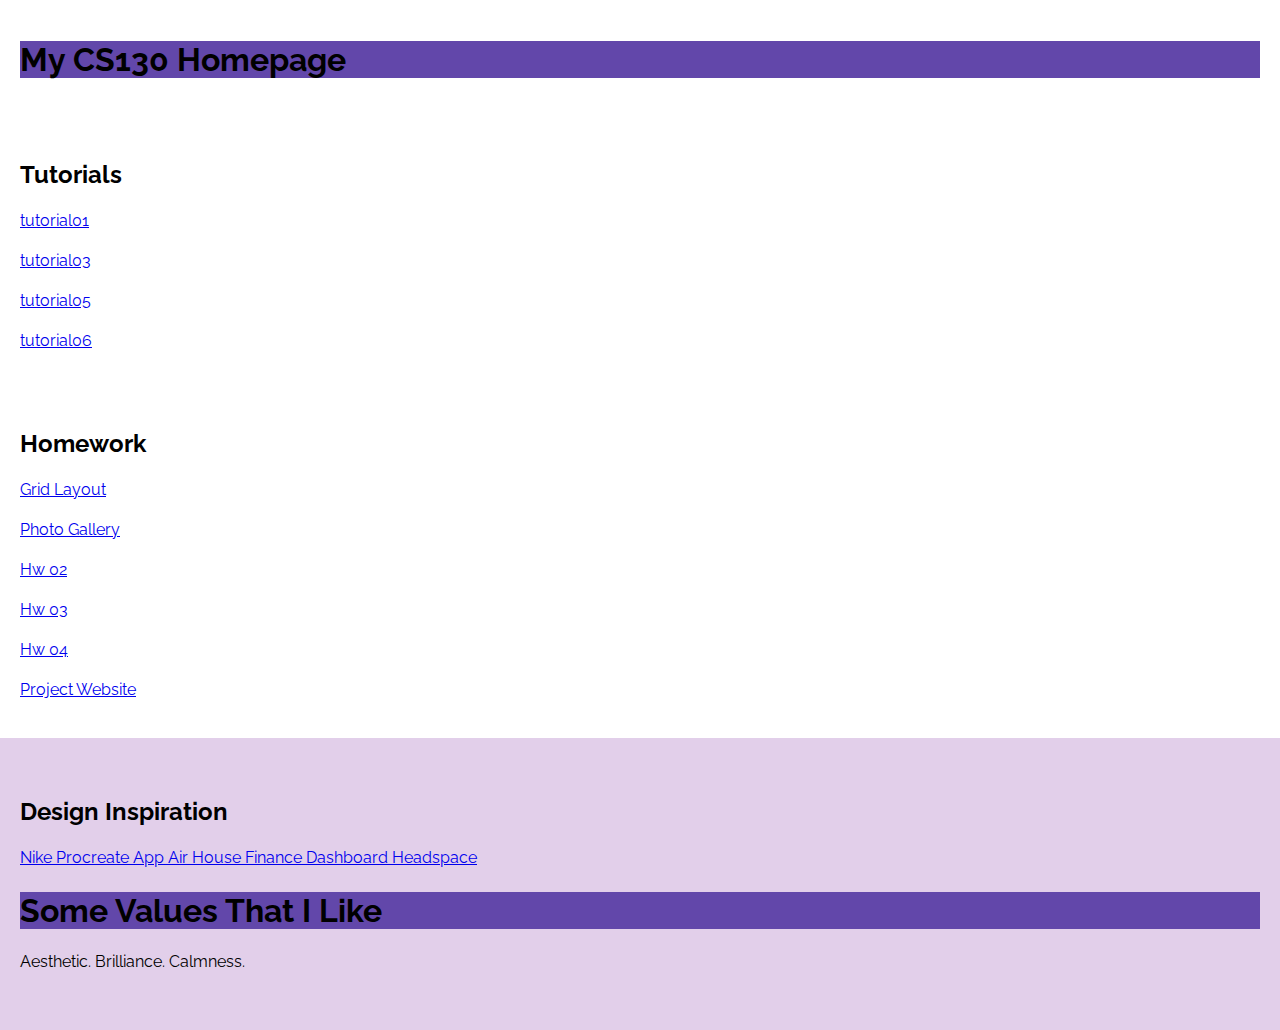
<file: index.html>
<!-- You're welcome to change any of this! -->
<!DOCTYPE html>
<html lang="en">
   <head>
        <!-- stylesheets and metadata go here -->
       <title>My CS130 Homepage</title>       
       <link rel="stylesheet" href="style.css">
   </head>
   <body>
       <!-- HTML content tags go here. Change anything you want! -->
       <header>
           <h1>My CS130 Homepage</h1>
       </header> 
       <main>
            <section id="tutorials">
                <h2>Tutorials</h2>
                <!-- 
                    Links to your tutorial assignments go here.
                    When you submit a new tutorial, add a link to it
                    here (if applicable)
                -->
                <p><a href="tutorial01/html">tutorial01</a></p>
                <p><a href="tutorial03/html">tutorial03</a></p>
                <p><a href="tutorial05/listing.html">tutorial05</a></p>
                <p><a href="tutorial06/index.html">tutorial06</a></p>
            </section>
            <section id="homework">
                <h2>Homework</h2>
                <!-- 
                    Links to your Homework assignments go here.
                    When you submit a new tutorial, add a link to it
                    here (if applicable)
                -->
                <p><a href="hw01/01_cssgrid/index.html">Grid Layout</a></p>
                <p><a href="hw01/02_flexbox/index.html">Photo Gallery</a></p>
                <p><a href="hw02/index.html">Hw 02</a></p>
                <p><a href="hw03/index.html">Hw 03</a></p>
                <p><a href="hw04/your_task/index.html">Hw 04</a></p>
                <p><a href="project/index.html">Project Website</a></p>
            </section>
            <section id="inspiration">
                <h2>Design Inspiration</h2>
                <p>
                <a href="https://dribbble.com/shots/15532235-Nike-Air-Max-Pixel"> Nike </a>

                <a href="https://dribbble.com/shots/14706091-Procreate-World">Procreate App </a>

                <a href="https://dribbble.com/shots/13477862-Airhouse-Duo"> Air House </a>

                <a href="https://dribbble.com/shots/15527112-Finance-Dashboard-Concept"> Finance Dashboard </a>

                <a href="https://dribbble.com/shots/15531983-Headspace-Wires-to-HiFi"> Headspace </a>

                </p>
                <!-- 
                    Links to 5-10 websites that inspire you
                -->
                <h1>Some Values That I Like</h1>
                <p>Aesthetic. Brilliance. Calmness.
                    </p>
            </section>
        </main>
   </body>
</html>
</file>
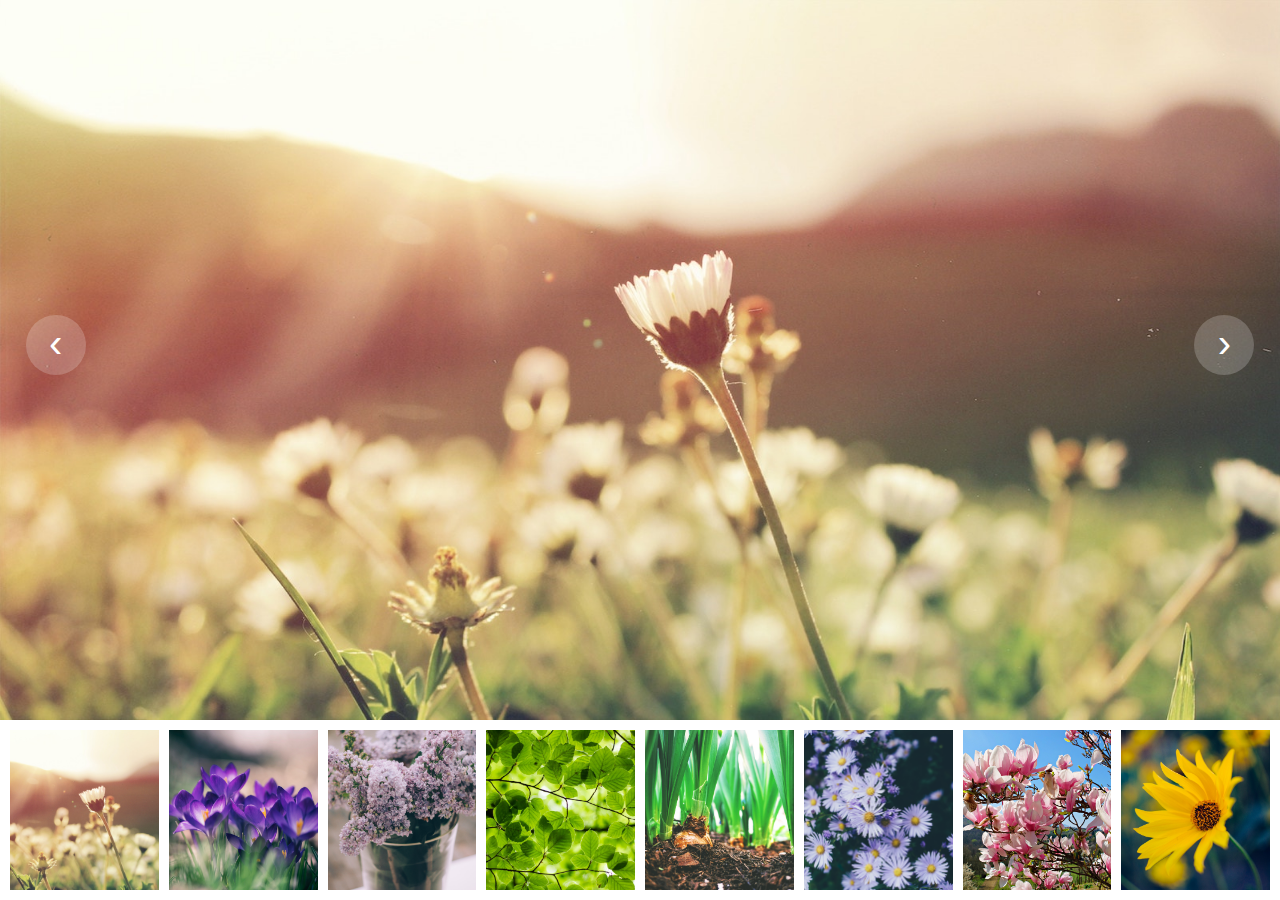
<file: hw03/index.html>
<!DOCTYPE html>
<html lang="en" dir="ltr">
    <head>
        <meta charset="utf-8">
        <title>Image Gallery</title>
        <link rel="stylesheet" href="css/gallery.css">
        <meta name="viewport" content="width=device-width, initial-scale=1.0">
    </head>
    <body>
        <main>
            <!-- preview panel -->
            <section class="preview_box">
                <div class="featured_image" style="background-image:url('images/field1.jpg')"></div>
                <button class="prev">&lsaquo;</button>
                <button class="next">&rsaquo;</button>
            </section>

            <!-- thumbnails -->
            <ul class="cards"></ul>
        </main>
        
        <script type="text/javascript" src="js/index.js"></script>
    </body>
</html>
</file>
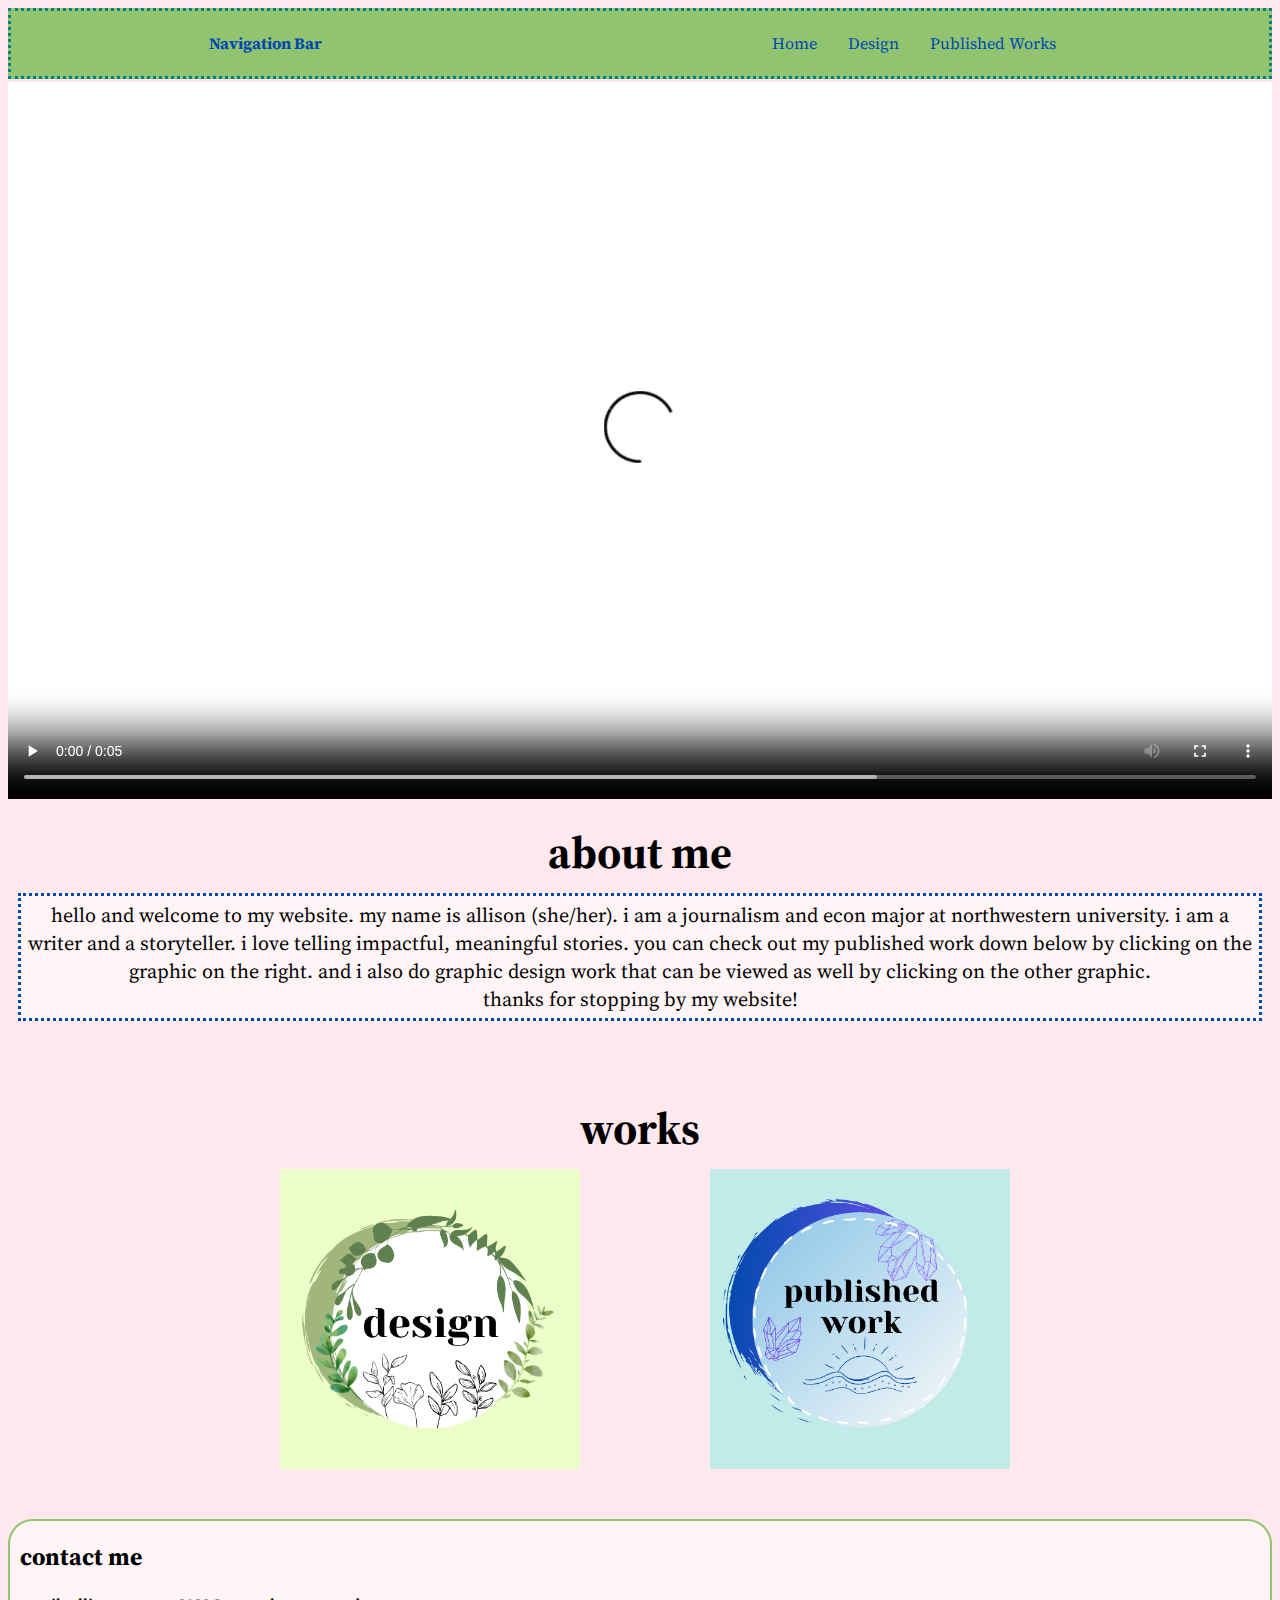
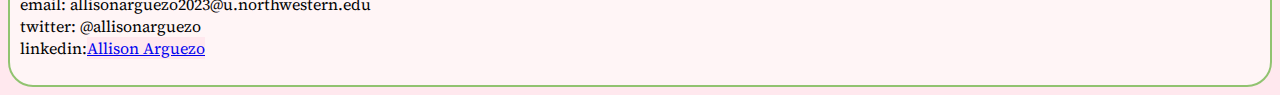
<file: project/index.html>
<html lang="en">
    
    <head>
        <!-- This is where the important attributes go, all the things that go into making the document work. CSS style sheets will go here.  -->
        <!-- Use <pre></pre> tag to display how it looks on the code editor. Remember that each new paragraph should be in a line break. -->
        <link rel="stylesheet" href="style.css">
        <link rel="preconnect" href="https://fonts.gstatic.com">
        <link href="https://fonts.googleapis.com/css2?family=Source+Serif+Pro&display=swap" rel="stylesheet">
        <meta charset="utf-8">
        <meta name ="description" content= "allison arguezo: all about me and my work">
        <title>My Work: Allison Arguezo</title>
    </head>

    <main>
    <article>

        <nav>
            <div class = "logo">
                <h4>Navigation Bar</h4>
            </div>
            <ul class = "nav_links">
                <li><a href="index.html">Home</a>
                <li><a href="design.html">Design</a>
                <li><a href="published_works.html">Published Works</a></li>
            </ul>
        </nav>







        <header>
        <video width="100%" height="720" controls>
        <source src="images/video.mp4" type="video/mp4">
        Your browser does not support the video tag.
        </video>
        <br>
        <br>
        </header>

        <section>
            <div class ="headings">
        <h1 id = "about_me"> about me</h2>
            <p id = "text_about_me">
                hello and welcome to my website. my name is allison (she/her). i am a journalism and econ major at northwestern university. i am a writer and a storyteller. 
                i love telling impactful, meaningful stories. you can check out my published work down below by clicking on the graphic on the right. and i also do graphic design work that can be viewed as well by clicking on the other graphic.
                <br>
                thanks for stopping by my website!
            
            </p>
        </div>
        </section>

        <br>
        <br>
        <br>

        <section>
            <h1 id = "works"> works</h2> 
            <div class ="headings" style = "display:flex;justify-content: center;">
                <a href="design.html">
                <img src= "images/design.png" width = "300" height = "300">
                </a>
                <a href="published_works.html">
                <img src= "images/published_works.png" width = "300" height = "300">
                </a>
        </div>
        </section>
    </article>
   </main>

    <footer>
    <p id = "text_contact_me">
        <h2>contact me</h2>
        email: allisonarguezo2023@u.northwestern.edu <br>
        twitter: @allisonarguezo<br>
        linkedin:<a href="https://www.linkedin.com/in/allison-arguezo-3737361ab/">Allison Arguezo
            </a>
    </p>
    </footer>
    </body>

</html>
</file>
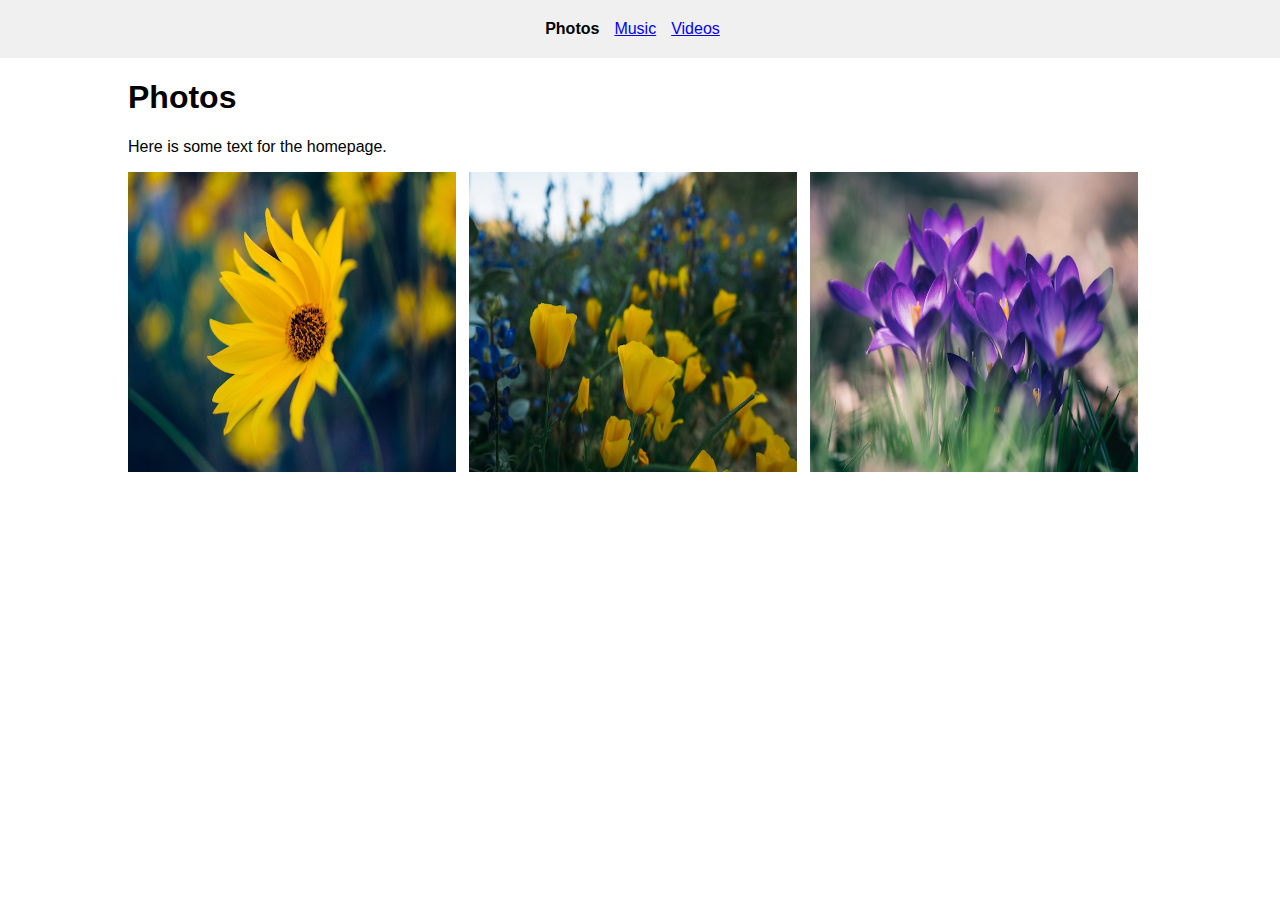
<file: tutorial01/index.html>
<!DOCTYPE html>
<html lang="en">
    <head>
        <!-- stylesheets and metadata go here -->
        <title>Photos</title>       
        <link rel="stylesheet" href="style.css">
    </head>
    <body>
        <!-- HTML content tags go here -->
        <nav class="navbar">
            <strong>Photos</strong>
            <a href="music.html">Music</a>
            <a href="videos.html">Videos</a>
        </nav>
        <main>
            <h1>Photos</h1>
            <p>Here is some text for the homepage.</p>

            <section class="photo-section">
                <!-- photos go here-->
                <img src= "images/daisy.jpg" width="200" height="300">
                <img src= "images/poppies.jpg" width="200" height="300">
                <img src= "images/purple.jpg" width="200" height="300">
        
            </section>
        </main>
    </body>
</html>
</file>
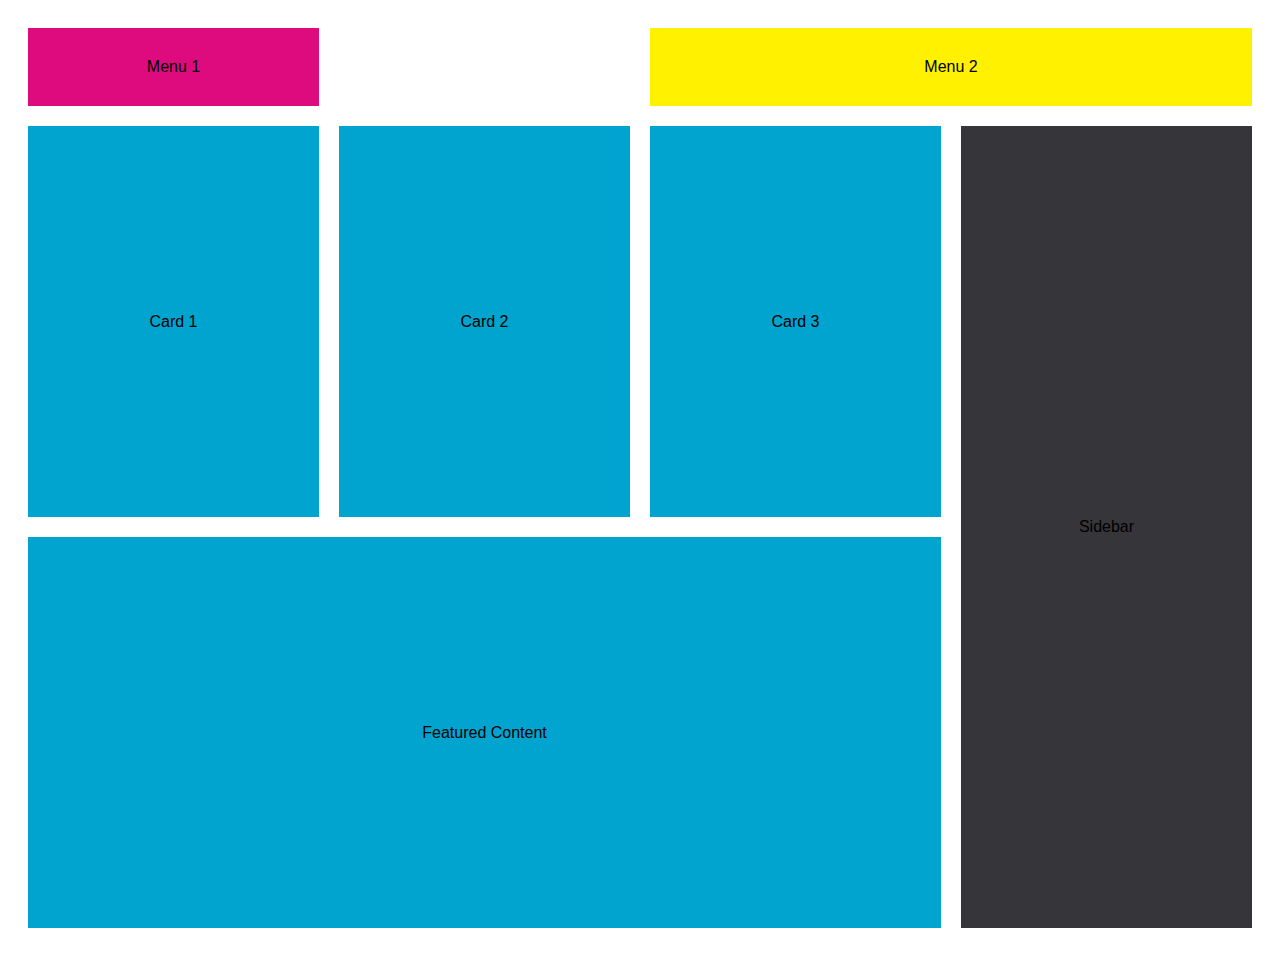
<file: tutorial03/index.html>
<!DOCTYPE html>
<html lang="en" >
<head>
  <meta charset="UTF-8">
  <title>Tutorial 03</title>
  <link rel="stylesheet" href="./style.css">
  <meta name="viewport" content="width=device-width, initial-scale=1.0">

</head>
<body>
<!-- partial:index.partial.html -->
<!-- https://css-tricks.com/snippets/css/complete-guide-grid/ -->
<div class="container">
   <!-- left menu -->
   <section class="menu1">
      <div>Menu 1</div>
   </section>
   
   <!-- right menu -->
   <section class="menu2">
      <div>Menu 2</div>
   </section>

   <!-- card 1 -->
   <article class="card1">
      <section>Card 1</section>
   </article>

   <!-- card 2 -->
   <article class="card2">
      <section>Card 2</section>
   </article>

   <!-- card 3 -->
   <article class="card3">
      <section>Card 3</section>
   </article>
   
   <!-- main content on bottom -->
   <main class="main">
      <section>Featured Content</section>
   </main>
   
   <!-- right navigation bar -->
   <aside class="aside">
      <section>Sidebar</section>
   </aside>
</div>
<!-- partial -->
  
</body>
</html>
</file>
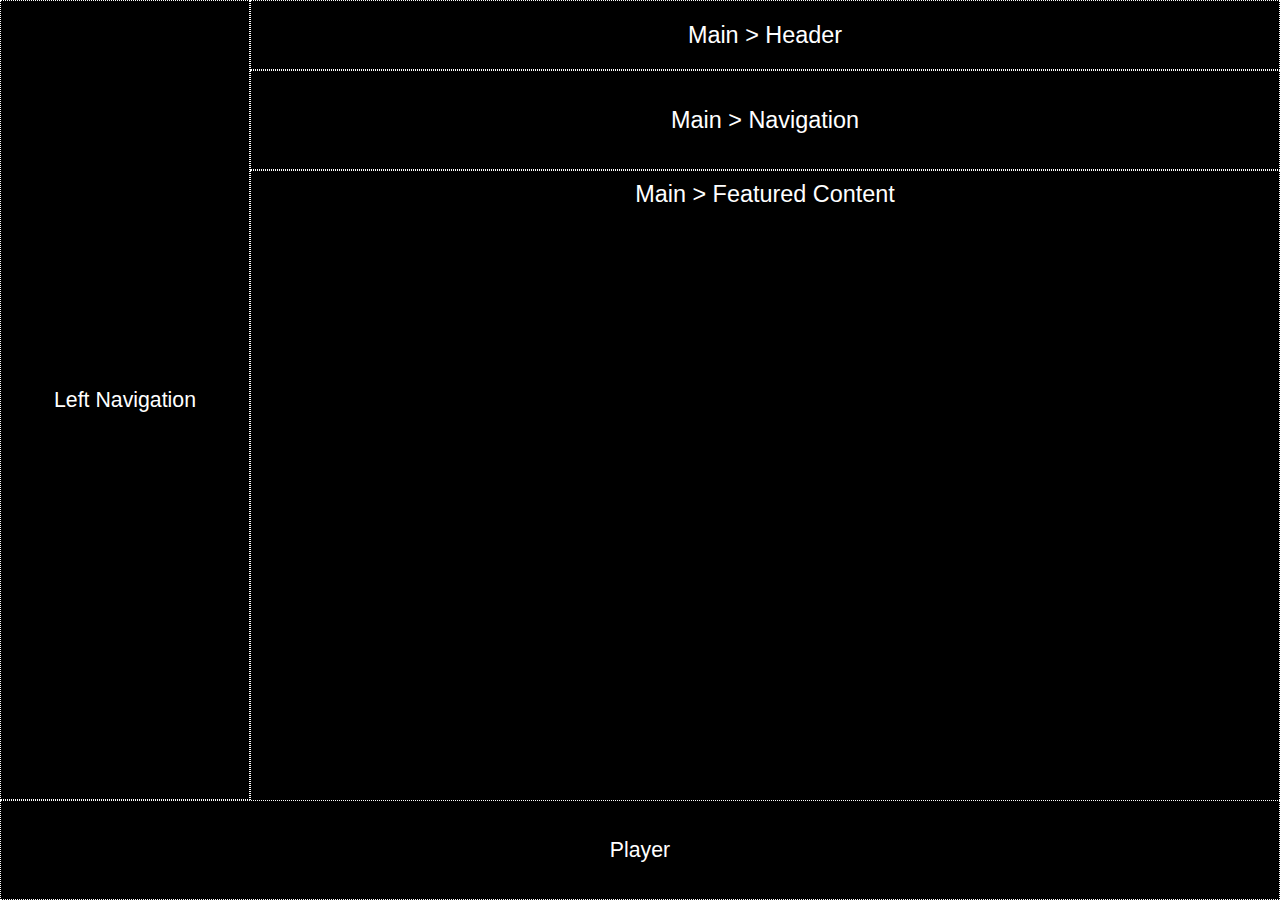
<file: hw01/01_cssgrid/index.html>
<html>
    <head>
        <title>Spotify Player</title>
        <link rel="stylesheet" href="layout.css">
        <meta name="viewport" content="width=device-width, initial-scale=1.0">
    </head>
    <body id="container">
        <aside id="sidebar">
            Left Navigation
        </aside>
        <main>
            <header>
                Main > Header
            </header>
            <nav>
                Main > Navigation
            </nav>
            <section id="featured-content">
                Main > Featured Content
            </section>
        </main>
        <footer>
            Player
        </footer>
    </body>
</html>
</file>
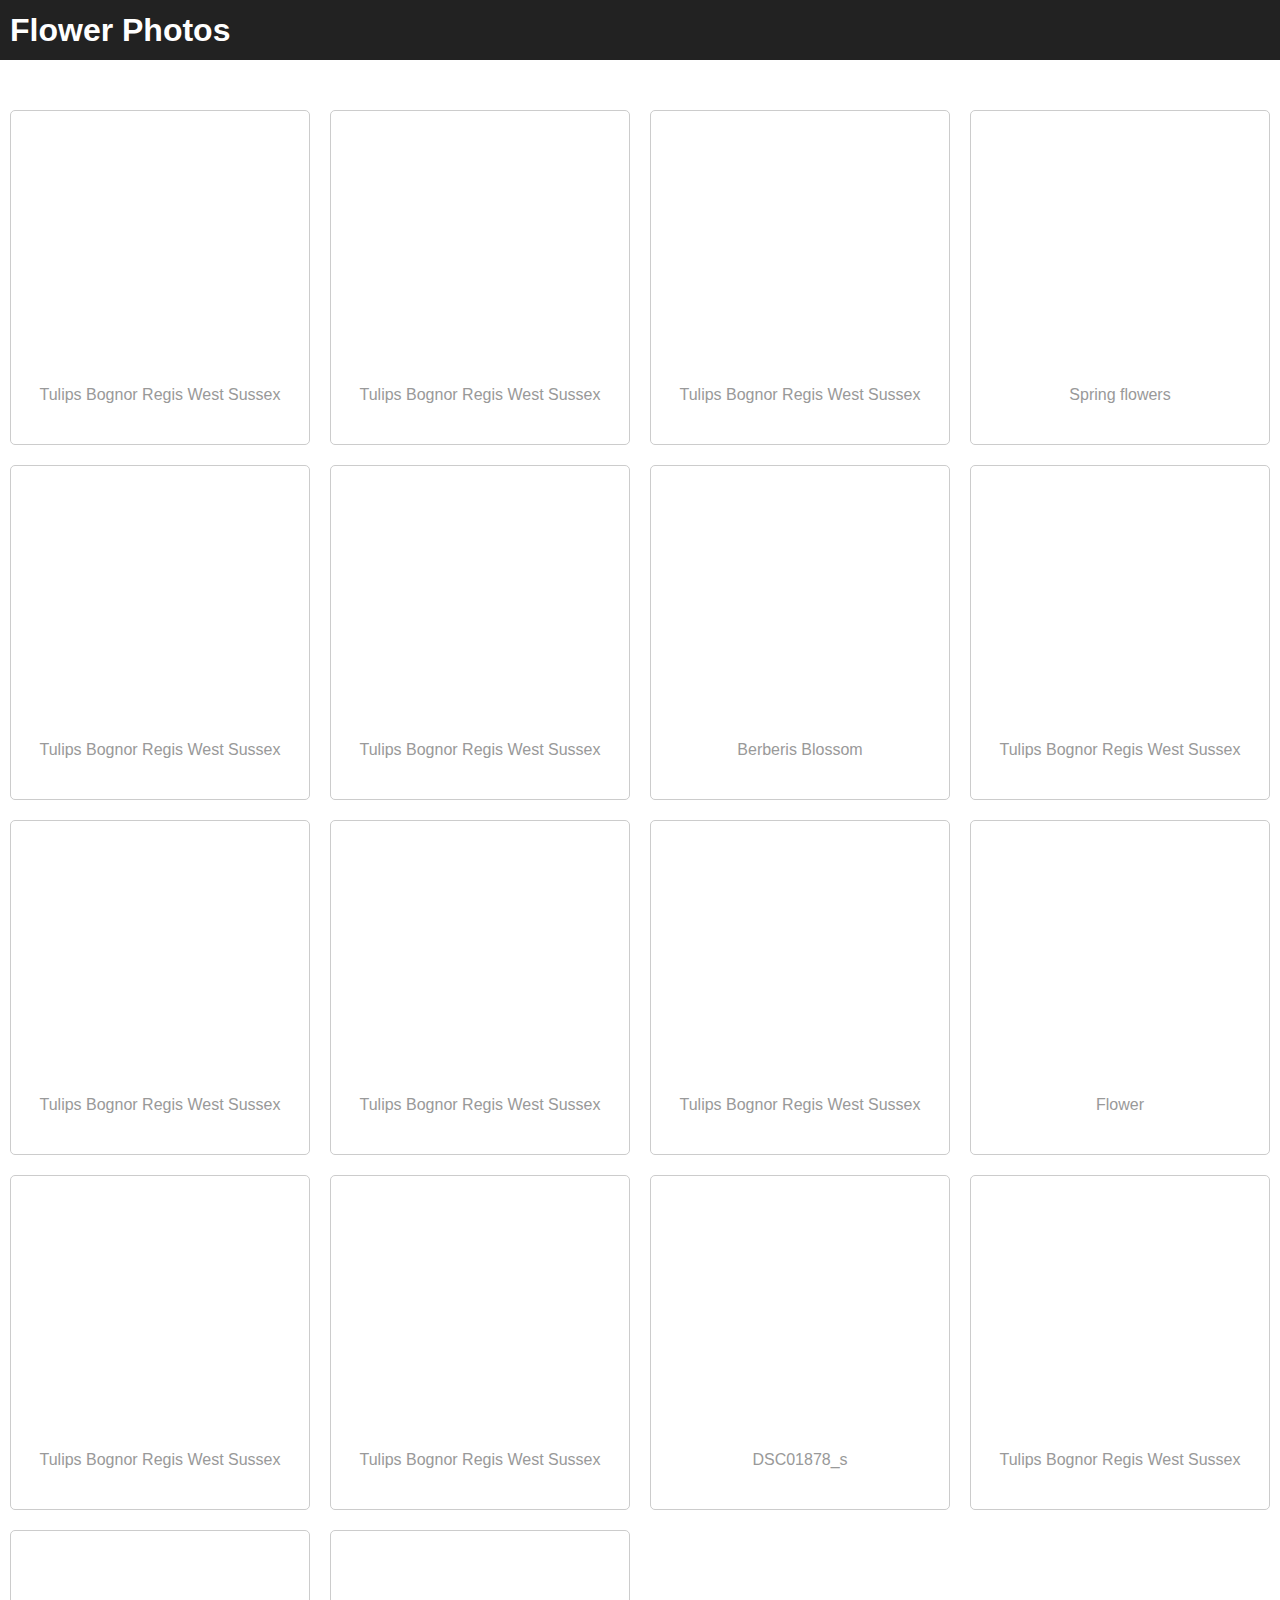
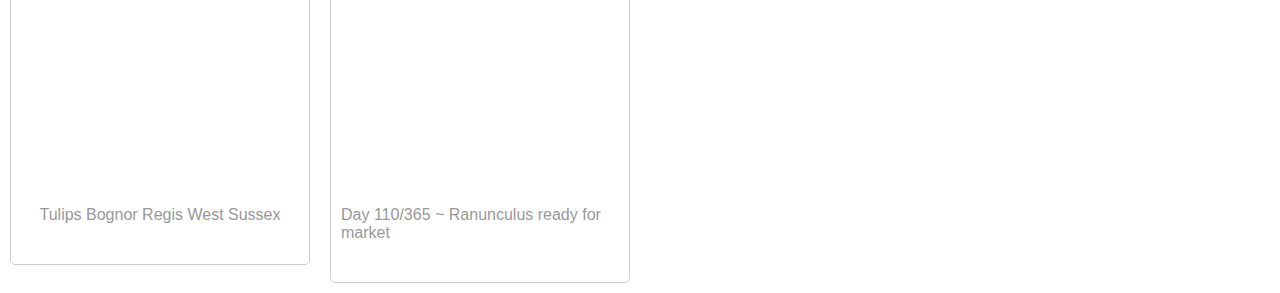
<file: hw01/02_flexbox/index.html>
<!DOCTYPE html>
<html lang="en" dir="ltr">
    <head>
        <meta charset="utf-8">
        <title>Image Gallery</title>
        <link rel="stylesheet" href="css/gallery.css">
    </head>
    <body>
        <nav>
            <h1>Flower Photos</h1>
        </nav>
        <main class="content">
            <section class="cards">
                <section class="card">
                    <div>
                        <div class="image-div" style="background-image: url('https://live.staticflickr.com/65535/49793205651_aced6f4866_b.jpg');"></div>
                        <div class="caption">Tulips Bognor Regis West Sussex</div>
                    </div>
                </section>
                <section class="card">
                    <div>
                        <div class="image-div" style="background-image: url('https://live.staticflickr.com/65535/49792659933_cc861d50b7_b.jpg');"></div>
                        <div class="caption">Tulips Bognor Regis West Sussex</div>
                    </div>
                </section>
                <section class="card">
                    <div>
                        <div class="image-div" style="background-image: url('https://live.staticflickr.com/65535/49792664528_f16513baec_b.jpg');"></div>
                        <div class="caption">Tulips Bognor Regis West Sussex</div>
                    </div>
                </section>
                <section class="card">
                    <div>
                        <div class="image-div" style="background-image: url('https://live.staticflickr.com/65535/49792676878_a659a56919_b.jpg');"></div>
                        <div class="caption">Spring flowers</div>
                    </div>
                </section>
                <section class="card">
                    <div>
                        <div class="image-div" style="background-image: url('https://live.staticflickr.com/65535/49793511297_b7967599c7_b.jpg');"></div>
                        <div class="caption">Tulips Bognor Regis West Sussex</div>
                    </div>
                </section>
                <section class="card">
                    <div>
                        <div class="image-div" style="background-image: url('https://live.staticflickr.com/65535/49792660018_34abca7618_b.jpg');"></div>
                        <div class="caption">Tulips Bognor Regis West Sussex</div>
                    </div>
                </section>
                <section class="card">
                    <div>
                        <div class="image-div" style="background-image: url('https://live.staticflickr.com/65535/49792629178_64acac5148_b.jpg');"></div>
                        <div class="caption">Berberis Blossom</div>
                    </div>
                </section>
                <section class="card">
                    <div>
                        <div class="image-div" style="background-image: url('https://live.staticflickr.com/65535/49793207236_51aa1f4269_b.jpg');"></div>
                        <div class="caption">Tulips Bognor Regis West Sussex</div>
                    </div>
                </section>
                <section class="card">
                    <div>
                        <div class="image-div" style="background-image: url('https://live.staticflickr.com/65535/49793219056_f2c5bb8621_b.jpg');"></div>
                        <div class="caption">Tulips Bognor Regis West Sussex</div>
                    </div>
                </section>
                <section class="card">
                    <div>
                        <div class="image-div" style="background-image: url('https://live.staticflickr.com/65535/49792658033_c9a55ebf42_b.jpg');"></div>
                        <div class="caption">Tulips Bognor Regis West Sussex</div>
                    </div>
                </section>
                <section class="card">
                    <div>
                        <div class="image-div" style="background-image: url('https://live.staticflickr.com/65535/49792660448_cd43d556df_b.jpg');"></div>
                        <div class="caption">Tulips Bognor Regis West Sussex</div>
                    </div>
                </section>
                <section class="card">
                    <div>
                        <div class="image-div" style="background-image: url('https://live.staticflickr.com/65535/49793209166_5b8a0ae5c6_b.jpg');"></div>
                        <div class="caption">Flower</div>
                    </div>
                </section>
                <section class="card">
                    <div>
                        <div class="image-div" style="background-image: url('https://live.staticflickr.com/65535/49793208726_f0ac1e6b81_b.jpg');"></div>
                        <div class="caption">Tulips Bognor Regis West Sussex</div>
                    </div>
                </section>
                <section class="card">
                    <div>
                        <div class="image-div" style="background-image: url('https://live.staticflickr.com/65535/49793523157_2e88b562aa_b.jpg');"></div>
                        <div class="caption">Tulips Bognor Regis West Sussex</div>
                    </div>
                </section>
                <section class="card">
                    <div>
                        <div class="image-div" style="background-image: url('https://live.staticflickr.com/65535/49793225756_ea2a82f362_b.jpg');"></div>
                        <div class="caption">DSC01878_s</div>
                    </div>
                </section>
                <section class="card">
                    <div>
                        <div class="image-div" style="background-image: url('https://live.staticflickr.com/65535/49793522892_1c9f798a53_b.jpg');"></div>
                        <div class="caption">Tulips Bognor Regis West Sussex</div>
                    </div>
                </section>
                <section class="card">
                    <div>
                        <div class="image-div" style="background-image: url('https://live.staticflickr.com/65535/49793205546_de43e99833_b.jpg');"></div>
                        <div class="caption">Tulips Bognor Regis West Sussex</div>
                    </div>
                </section>
                <section class="card">
                    <div>
                        <div class="image-div" style="background-image: url('https://live.staticflickr.com/65535/49793520882_b27b68994e_b.jpg');"></div>
                        <div class="caption">Day 110/365 ~ Ranunculus ready for market</div>
                    </div>
                </section>

            </section>
        </main>
    </body>
</html>
</file>
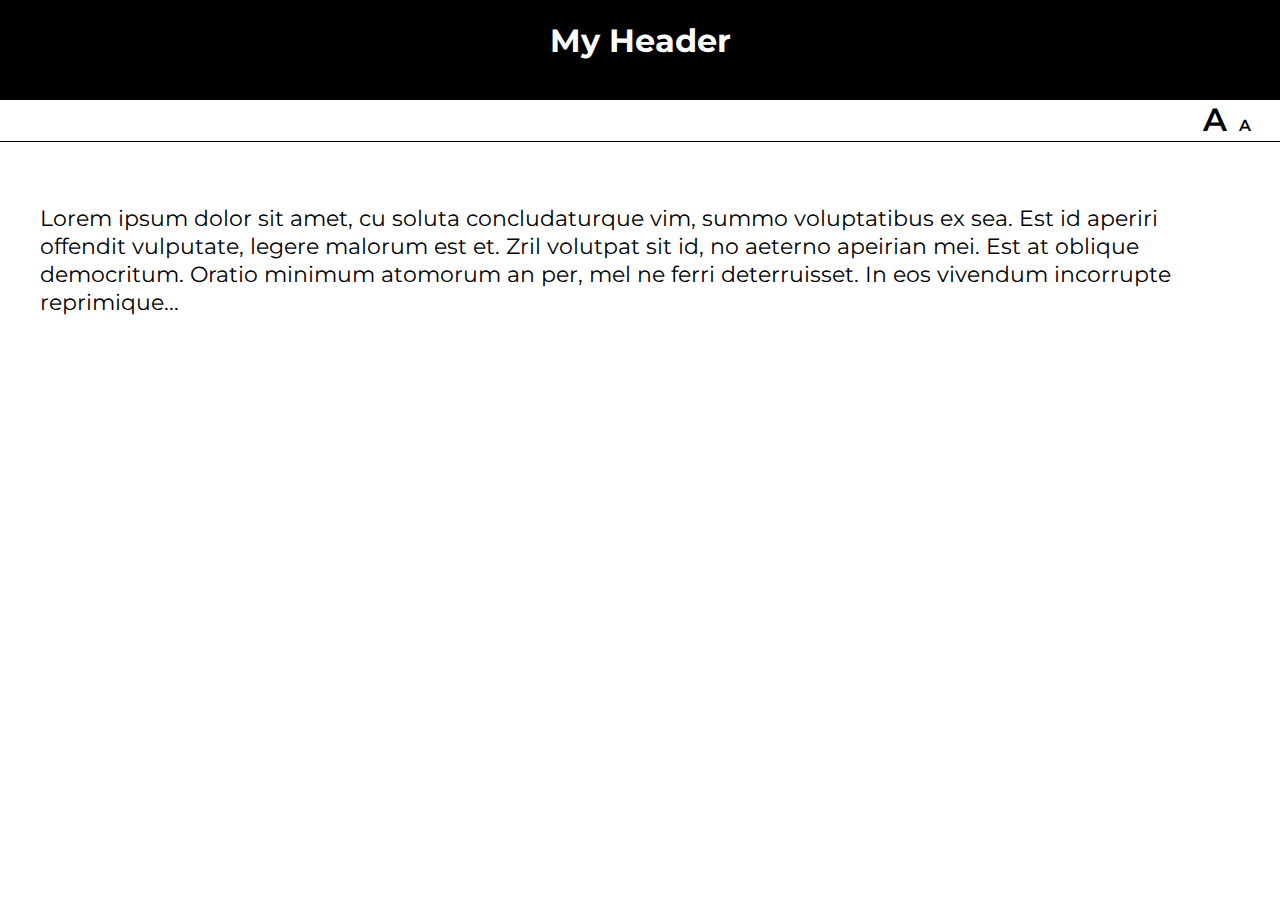
<file: tutorial05/font-switcher/index.html>
<!DOCTYPE html>
<html lang="en">
<head>
    <meta charset="UTF-8">
    <title>Lab 04: Font Switcher</title>
      <link rel="stylesheet" href="css/style.css">
</head>
<body>
    <div class="container">

        <header><h1>My Header</h1></header>

        <nav>
            <a class="a1" href="#">A</a>
            <a class="a2" href="#">A</a>
        </nav>

        <div class="content">
            <p>
                Lorem ipsum dolor sit amet, cu soluta concludaturque vim,
                summo voluptatibus ex sea. Est id aperiri offendit vulputate,
                legere malorum est et. Zril volutpat sit id, no aeterno apeirian
                mei. Est at oblique democritum. Oratio minimum atomorum an per,
                mel ne ferri deterruisset. In eos vivendum incorrupte reprimique...
            </p>
        </div>

    </div>
    <script  src="js/index.js"></script>
</body>
</html>
</file>
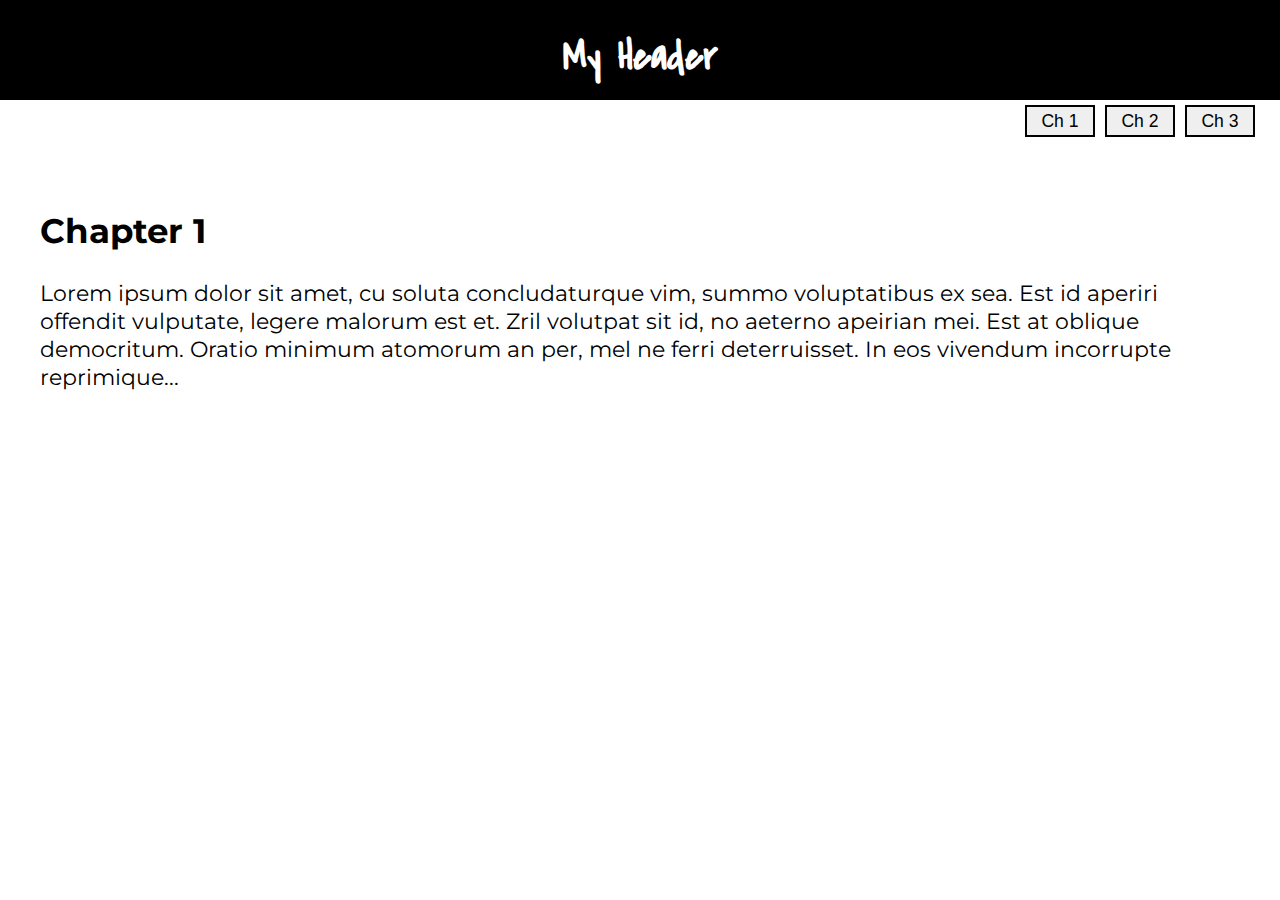
<file: tutorial05/page-turner/index.html>
<!DOCTYPE html>
<html lang="en">
<head>
    <meta charset="UTF-8">
    <title>Lab 04: Page Turner</title>
      <link rel="stylesheet" href="css/style.css">
</head>
<body>
    <div class="container">

        <header><h1>My Header</h1></header>

        <nav>
            <button id="ch1" href="#">Ch 1</button>
            <button id="ch2" href="#">Ch 2</button>
            <button id="ch3" href="#">Ch 3</button>
        </nav>

        <div class="content">
            <h2>Chapter 1</h2>
            <p>
                Lorem ipsum dolor sit amet, cu soluta concludaturque vim,
                summo voluptatibus ex sea. Est id aperiri offendit vulputate,
                legere malorum est et. Zril volutpat sit id, no aeterno apeirian
                mei. Est at oblique democritum. Oratio minimum atomorum an per,
                mel ne ferri deterruisset. In eos vivendum incorrupte reprimique...
            </p>
        </div>

    </div>
    <script  src="js/index.js"></script>
</body>
</html>
</file>
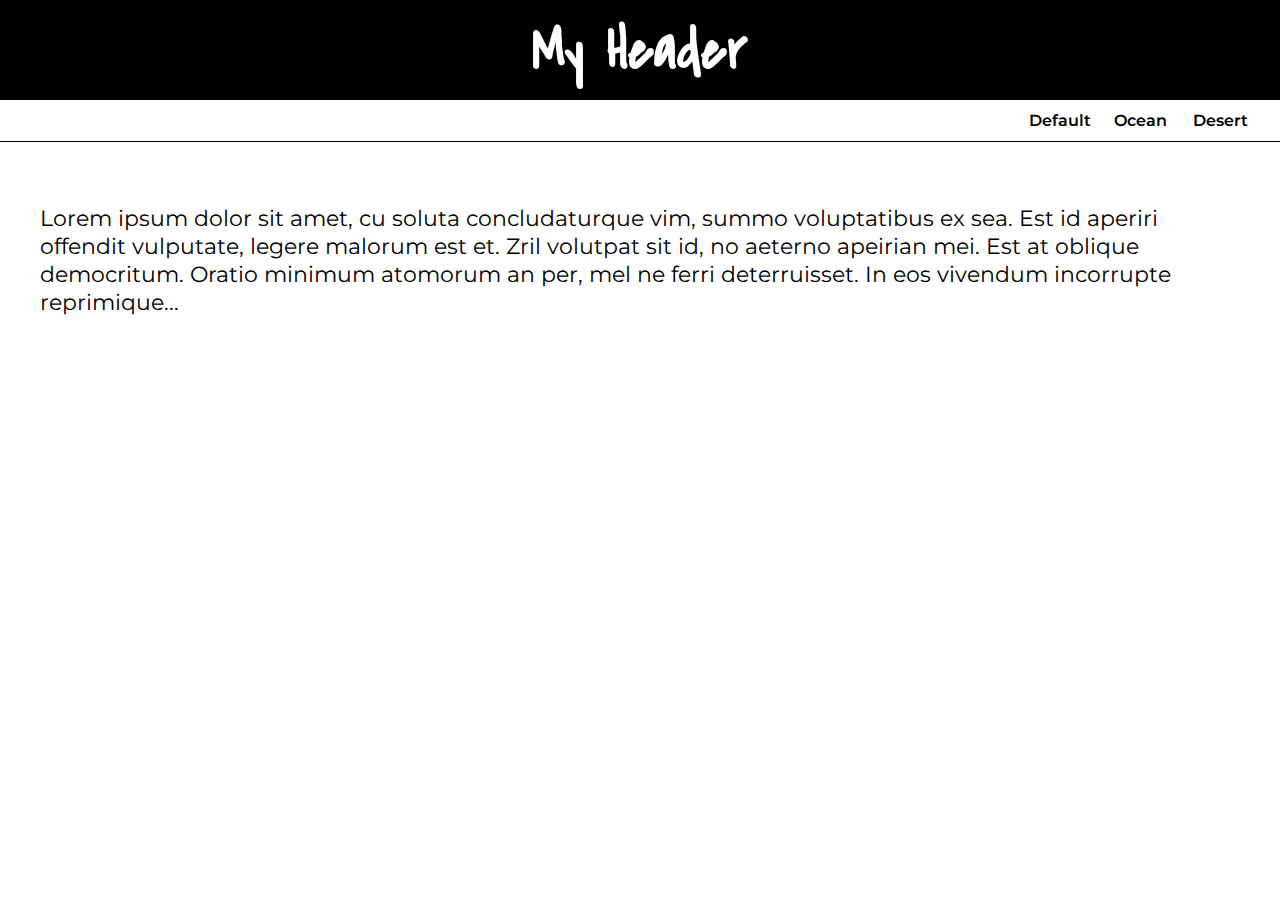
<file: tutorial05/theme-switcher/index.html>
<!DOCTYPE html>
<html lang="en" >

<head>
  <meta charset="UTF-8">
  <title>Lab 04: Theme Switcher</title>
  
  
  
      <link rel="stylesheet" href="css/style.css">

  
</head>

<body>

  <div class="container">
   <header><h1>My Header</h1></header>
   <nav>
      <a id="default" href="#">Default</a>
      <a id="ocean" href="#">Ocean</a>
      <a id="desert" href="#">Desert</a>
   </nav>
   <div class="content"><p>Lorem ipsum dolor sit amet, cu soluta concludaturque vim, summo voluptatibus ex sea. Est id aperiri offendit vulputate, legere malorum est et. Zril volutpat sit id, no aeterno apeirian mei. Est at oblique democritum. Oratio minimum atomorum an per,
      mel ne ferri deterruisset. In eos vivendum incorrupte reprimique...</p>
      </div>

</div>
  
  

    <script  src="js/index.js"></script>




</body>

</html>
</file>
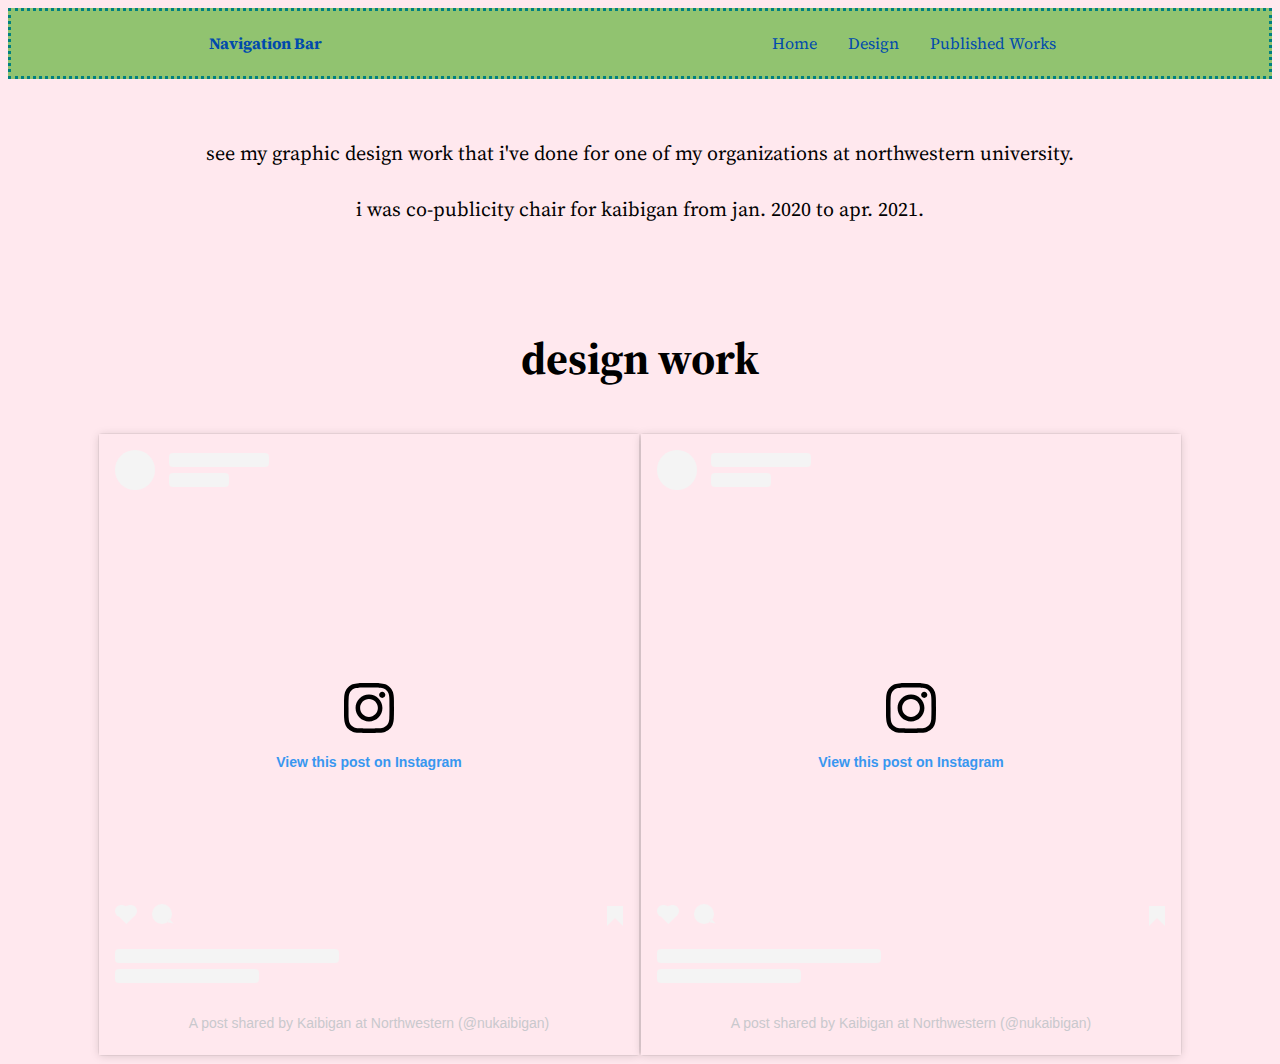
<file: project/design.html>
<html lang="en">
    
    <head>
        <!-- This is where the important attributes go, all the things that go into making the document work. CSS style sheets will go here.  -->
        <!-- Use <pre></pre> tag to display how it looks on the code editor. Remember that each new paragraph should be in a line break. -->
        <link rel="stylesheet" href="design.css">
        <link rel="preconnect" href="https://fonts.gstatic.com">
        <link href="https://fonts.googleapis.com/css2?family=Source+Serif+Pro&display=swap" rel="stylesheet">
        <meta charset="utf-8">
        <meta name ="description" content= "allison arguezo: all about me and my work">
        <title>Design</title>
    </head>

    <main>
    <article>

        <nav>
            <div class = "logo">
                <h4>Navigation Bar</h4>
            </div>
            <ul class = "nav_links">
                <li><a href="index.html">Home</a>
                <li><a href="design.html">Design</a>
                <li><a href="published_works.html">Published Works</a></li>
            </ul>
        </nav>


        <header>
        <p> see my graphic design work that i've done for one of my organizations at northwestern university. <br>
        <br>
        i was co-publicity chair for kaibigan from jan. 2020 to apr. 2021. </p>
        <br>
        <br>
        </header>

        <section>
            <h1 id = "works"> design work</h2> 
                <br>
                <br>
            <div class ="instagram" style = "display:flex;justify-content: center;">
                <blockquote class="instagram-media" data-instgrm-captioned data-instgrm-permalink="https://www.instagram.com/p/B_VX97Dhh6R/?utm_source=ig_embed&amp;utm_campaign=loading" data-instgrm-version="13" style=" background:#FFF; border:0; border-radius:3px; box-shadow:0 0 1px 0 rgba(0,0,0,0.5),0 1px 10px 0 rgba(0,0,0,0.15); margin: 1px; max-width:540px; min-width:326px; padding:0; width:99.375%; width:-webkit-calc(100% - 2px); width:calc(100% - 2px);"><div style="padding:16px;"> <a href="https://www.instagram.com/p/B_VX97Dhh6R/?utm_source=ig_embed&amp;utm_campaign=loading" style=" background:#FFFFFF; line-height:0; padding:0 0; text-align:center; text-decoration:none; width:100%;" target="_blank"> <div style=" display: flex; flex-direction: row; align-items: center;"> <div style="background-color: #F4F4F4; border-radius: 50%; flex-grow: 0; height: 40px; margin-right: 14px; width: 40px;"></div> <div style="display: flex; flex-direction: column; flex-grow: 1; justify-content: center;"> <div style=" background-color: #F4F4F4; border-radius: 4px; flex-grow: 0; height: 14px; margin-bottom: 6px; width: 100px;"></div> <div style=" background-color: #F4F4F4; border-radius: 4px; flex-grow: 0; height: 14px; width: 60px;"></div></div></div><div style="padding: 19% 0;"></div> <div style="display:block; height:50px; margin:0 auto 12px; width:50px;"><svg width="50px" height="50px" viewBox="0 0 60 60" version="1.1" xmlns="https://www.w3.org/2000/svg" xmlns:xlink="https://www.w3.org/1999/xlink"><g stroke="none" stroke-width="1" fill="none" fill-rule="evenodd"><g transform="translate(-511.000000, -20.000000)" fill="#000000"><g><path d="M556.869,30.41 C554.814,30.41 553.148,32.076 553.148,34.131 C553.148,36.186 554.814,37.852 556.869,37.852 C558.924,37.852 560.59,36.186 560.59,34.131 C560.59,32.076 558.924,30.41 556.869,30.41 M541,60.657 C535.114,60.657 530.342,55.887 530.342,50 C530.342,44.114 535.114,39.342 541,39.342 C546.887,39.342 551.658,44.114 551.658,50 C551.658,55.887 546.887,60.657 541,60.657 M541,33.886 C532.1,33.886 524.886,41.1 524.886,50 C524.886,58.899 532.1,66.113 541,66.113 C549.9,66.113 557.115,58.899 557.115,50 C557.115,41.1 549.9,33.886 541,33.886 M565.378,62.101 C565.244,65.022 564.756,66.606 564.346,67.663 C563.803,69.06 563.154,70.057 562.106,71.106 C561.058,72.155 560.06,72.803 558.662,73.347 C557.607,73.757 556.021,74.244 553.102,74.378 C549.944,74.521 548.997,74.552 541,74.552 C533.003,74.552 532.056,74.521 528.898,74.378 C525.979,74.244 524.393,73.757 523.338,73.347 C521.94,72.803 520.942,72.155 519.894,71.106 C518.846,70.057 518.197,69.06 517.654,67.663 C517.244,66.606 516.755,65.022 516.623,62.101 C516.479,58.943 516.448,57.996 516.448,50 C516.448,42.003 516.479,41.056 516.623,37.899 C516.755,34.978 517.244,33.391 517.654,32.338 C518.197,30.938 518.846,29.942 519.894,28.894 C520.942,27.846 521.94,27.196 523.338,26.654 C524.393,26.244 525.979,25.756 528.898,25.623 C532.057,25.479 533.004,25.448 541,25.448 C548.997,25.448 549.943,25.479 553.102,25.623 C556.021,25.756 557.607,26.244 558.662,26.654 C560.06,27.196 561.058,27.846 562.106,28.894 C563.154,29.942 563.803,30.938 564.346,32.338 C564.756,33.391 565.244,34.978 565.378,37.899 C565.522,41.056 565.552,42.003 565.552,50 C565.552,57.996 565.522,58.943 565.378,62.101 M570.82,37.631 C570.674,34.438 570.167,32.258 569.425,30.349 C568.659,28.377 567.633,26.702 565.965,25.035 C564.297,23.368 562.623,22.342 560.652,21.575 C558.743,20.834 556.562,20.326 553.369,20.18 C550.169,20.033 549.148,20 541,20 C532.853,20 531.831,20.033 528.631,20.18 C525.438,20.326 523.257,20.834 521.349,21.575 C519.376,22.342 517.703,23.368 516.035,25.035 C514.368,26.702 513.342,28.377 512.574,30.349 C511.834,32.258 511.326,34.438 511.181,37.631 C511.035,40.831 511,41.851 511,50 C511,58.147 511.035,59.17 511.181,62.369 C511.326,65.562 511.834,67.743 512.574,69.651 C513.342,71.625 514.368,73.296 516.035,74.965 C517.703,76.634 519.376,77.658 521.349,78.425 C523.257,79.167 525.438,79.673 528.631,79.82 C531.831,79.965 532.853,80.001 541,80.001 C549.148,80.001 550.169,79.965 553.369,79.82 C556.562,79.673 558.743,79.167 560.652,78.425 C562.623,77.658 564.297,76.634 565.965,74.965 C567.633,73.296 568.659,71.625 569.425,69.651 C570.167,67.743 570.674,65.562 570.82,62.369 C570.966,59.17 571,58.147 571,50 C571,41.851 570.966,40.831 570.82,37.631"></path></g></g></g></svg></div><div style="padding-top: 8px;"> <div style=" color:#3897f0; font-family:Arial,sans-serif; font-size:14px; font-style:normal; font-weight:550; line-height:18px;"> View this post on Instagram</div></div><div style="padding: 12.5% 0;"></div> <div style="display: flex; flex-direction: row; margin-bottom: 14px; align-items: center;"><div> <div style="background-color: #F4F4F4; border-radius: 50%; height: 12.5px; width: 12.5px; transform: translateX(0px) translateY(7px);"></div> <div style="background-color: #F4F4F4; height: 12.5px; transform: rotate(-45deg) translateX(3px) translateY(1px); width: 12.5px; flex-grow: 0; margin-right: 14px; margin-left: 2px;"></div> <div style="background-color: #F4F4F4; border-radius: 50%; height: 12.5px; width: 12.5px; transform: translateX(9px) translateY(-18px);"></div></div><div style="margin-left: 8px;"> <div style=" background-color: #F4F4F4; border-radius: 50%; flex-grow: 0; height: 20px; width: 20px;"></div> <div style=" width: 0; height: 0; border-top: 2px solid transparent; border-left: 6px solid #f4f4f4; border-bottom: 2px solid transparent; transform: translateX(16px) translateY(-4px) rotate(30deg)"></div></div><div style="margin-left: auto;"> <div style=" width: 0px; border-top: 8px solid #F4F4F4; border-right: 8px solid transparent; transform: translateY(16px);"></div> <div style=" background-color: #F4F4F4; flex-grow: 0; height: 12px; width: 16px; transform: translateY(-4px);"></div> <div style=" width: 0; height: 0; border-top: 8px solid #F4F4F4; border-left: 8px solid transparent; transform: translateY(-4px) translateX(8px);"></div></div></div> <div style="display: flex; flex-direction: column; flex-grow: 1; justify-content: center; margin-bottom: 24px;"> <div style=" background-color: #F4F4F4; border-radius: 4px; flex-grow: 0; height: 14px; margin-bottom: 6px; width: 224px;"></div> <div style=" background-color: #F4F4F4; border-radius: 4px; flex-grow: 0; height: 14px; width: 144px;"></div></div></a><p style=" color:#c9c8cd; font-family:Arial,sans-serif; font-size:14px; line-height:17px; margin-bottom:0; margin-top:8px; overflow:hidden; padding:8px 0 7px; text-align:center; text-overflow:ellipsis; white-space:nowrap;"><a href="https://www.instagram.com/p/B_VX97Dhh6R/?utm_source=ig_embed&amp;utm_campaign=loading" style=" color:#c9c8cd; font-family:Arial,sans-serif; font-size:14px; font-style:normal; font-weight:normal; line-height:17px; text-decoration:none;" target="_blank">A post shared by Kaibigan at Northwestern (@nukaibigan)</a></p></div></blockquote> <script async src="//www.instagram.com/embed.js"></script>
                <script async defer src="http://platform.instagram.com/en_US/embeds.js"></script>
                <blockquote class="instagram-media" data-instgrm-captioned data-instgrm-permalink="https://www.instagram.com/p/CBWV0WMBPpa/?utm_source=ig_embed&amp;utm_campaign=loading" data-instgrm-version="13" style=" background:#FFF; border:0; border-radius:3px; box-shadow:0 0 1px 0 rgba(0,0,0,0.5),0 1px 10px 0 rgba(0,0,0,0.15); margin: 1px; max-width:540px; min-width:326px; padding:0; width:99.375%; width:-webkit-calc(100% - 2px); width:calc(100% - 2px);"><div style="padding:16px;"> <a href="https://www.instagram.com/p/CBWV0WMBPpa/?utm_source=ig_embed&amp;utm_campaign=loading" style=" background:#FFFFFF; line-height:0; padding:0 0; text-align:center; text-decoration:none; width:100%;" target="_blank"> <div style=" display: flex; flex-direction: row; align-items: center;"> <div style="background-color: #F4F4F4; border-radius: 50%; flex-grow: 0; height: 40px; margin-right: 14px; width: 40px;"></div> <div style="display: flex; flex-direction: column; flex-grow: 1; justify-content: center;"> <div style=" background-color: #F4F4F4; border-radius: 4px; flex-grow: 0; height: 14px; margin-bottom: 6px; width: 100px;"></div> <div style=" background-color: #F4F4F4; border-radius: 4px; flex-grow: 0; height: 14px; width: 60px;"></div></div></div><div style="padding: 19% 0;"></div> <div style="display:block; height:50px; margin:0 auto 12px; width:50px;"><svg width="50px" height="50px" viewBox="0 0 60 60" version="1.1" xmlns="https://www.w3.org/2000/svg" xmlns:xlink="https://www.w3.org/1999/xlink"><g stroke="none" stroke-width="1" fill="none" fill-rule="evenodd"><g transform="translate(-511.000000, -20.000000)" fill="#000000"><g><path d="M556.869,30.41 C554.814,30.41 553.148,32.076 553.148,34.131 C553.148,36.186 554.814,37.852 556.869,37.852 C558.924,37.852 560.59,36.186 560.59,34.131 C560.59,32.076 558.924,30.41 556.869,30.41 M541,60.657 C535.114,60.657 530.342,55.887 530.342,50 C530.342,44.114 535.114,39.342 541,39.342 C546.887,39.342 551.658,44.114 551.658,50 C551.658,55.887 546.887,60.657 541,60.657 M541,33.886 C532.1,33.886 524.886,41.1 524.886,50 C524.886,58.899 532.1,66.113 541,66.113 C549.9,66.113 557.115,58.899 557.115,50 C557.115,41.1 549.9,33.886 541,33.886 M565.378,62.101 C565.244,65.022 564.756,66.606 564.346,67.663 C563.803,69.06 563.154,70.057 562.106,71.106 C561.058,72.155 560.06,72.803 558.662,73.347 C557.607,73.757 556.021,74.244 553.102,74.378 C549.944,74.521 548.997,74.552 541,74.552 C533.003,74.552 532.056,74.521 528.898,74.378 C525.979,74.244 524.393,73.757 523.338,73.347 C521.94,72.803 520.942,72.155 519.894,71.106 C518.846,70.057 518.197,69.06 517.654,67.663 C517.244,66.606 516.755,65.022 516.623,62.101 C516.479,58.943 516.448,57.996 516.448,50 C516.448,42.003 516.479,41.056 516.623,37.899 C516.755,34.978 517.244,33.391 517.654,32.338 C518.197,30.938 518.846,29.942 519.894,28.894 C520.942,27.846 521.94,27.196 523.338,26.654 C524.393,26.244 525.979,25.756 528.898,25.623 C532.057,25.479 533.004,25.448 541,25.448 C548.997,25.448 549.943,25.479 553.102,25.623 C556.021,25.756 557.607,26.244 558.662,26.654 C560.06,27.196 561.058,27.846 562.106,28.894 C563.154,29.942 563.803,30.938 564.346,32.338 C564.756,33.391 565.244,34.978 565.378,37.899 C565.522,41.056 565.552,42.003 565.552,50 C565.552,57.996 565.522,58.943 565.378,62.101 M570.82,37.631 C570.674,34.438 570.167,32.258 569.425,30.349 C568.659,28.377 567.633,26.702 565.965,25.035 C564.297,23.368 562.623,22.342 560.652,21.575 C558.743,20.834 556.562,20.326 553.369,20.18 C550.169,20.033 549.148,20 541,20 C532.853,20 531.831,20.033 528.631,20.18 C525.438,20.326 523.257,20.834 521.349,21.575 C519.376,22.342 517.703,23.368 516.035,25.035 C514.368,26.702 513.342,28.377 512.574,30.349 C511.834,32.258 511.326,34.438 511.181,37.631 C511.035,40.831 511,41.851 511,50 C511,58.147 511.035,59.17 511.181,62.369 C511.326,65.562 511.834,67.743 512.574,69.651 C513.342,71.625 514.368,73.296 516.035,74.965 C517.703,76.634 519.376,77.658 521.349,78.425 C523.257,79.167 525.438,79.673 528.631,79.82 C531.831,79.965 532.853,80.001 541,80.001 C549.148,80.001 550.169,79.965 553.369,79.82 C556.562,79.673 558.743,79.167 560.652,78.425 C562.623,77.658 564.297,76.634 565.965,74.965 C567.633,73.296 568.659,71.625 569.425,69.651 C570.167,67.743 570.674,65.562 570.82,62.369 C570.966,59.17 571,58.147 571,50 C571,41.851 570.966,40.831 570.82,37.631"></path></g></g></g></svg></div><div style="padding-top: 8px;"> <div style=" color:#3897f0; font-family:Arial,sans-serif; font-size:14px; font-style:normal; font-weight:550; line-height:18px;"> View this post on Instagram</div></div><div style="padding: 12.5% 0;"></div> <div style="display: flex; flex-direction: row; margin-bottom: 14px; align-items: center;"><div> <div style="background-color: #F4F4F4; border-radius: 50%; height: 12.5px; width: 12.5px; transform: translateX(0px) translateY(7px);"></div> <div style="background-color: #F4F4F4; height: 12.5px; transform: rotate(-45deg) translateX(3px) translateY(1px); width: 12.5px; flex-grow: 0; margin-right: 14px; margin-left: 2px;"></div> <div style="background-color: #F4F4F4; border-radius: 50%; height: 12.5px; width: 12.5px; transform: translateX(9px) translateY(-18px);"></div></div><div style="margin-left: 8px;"> <div style=" background-color: #F4F4F4; border-radius: 50%; flex-grow: 0; height: 20px; width: 20px;"></div> <div style=" width: 0; height: 0; border-top: 2px solid transparent; border-left: 6px solid #f4f4f4; border-bottom: 2px solid transparent; transform: translateX(16px) translateY(-4px) rotate(30deg)"></div></div><div style="margin-left: auto;"> <div style=" width: 0px; border-top: 8px solid #F4F4F4; border-right: 8px solid transparent; transform: translateY(16px);"></div> <div style=" background-color: #F4F4F4; flex-grow: 0; height: 12px; width: 16px; transform: translateY(-4px);"></div> <div style=" width: 0; height: 0; border-top: 8px solid #F4F4F4; border-left: 8px solid transparent; transform: translateY(-4px) translateX(8px);"></div></div></div> <div style="display: flex; flex-direction: column; flex-grow: 1; justify-content: center; margin-bottom: 24px;"> <div style=" background-color: #F4F4F4; border-radius: 4px; flex-grow: 0; height: 14px; margin-bottom: 6px; width: 224px;"></div> <div style=" background-color: #F4F4F4; border-radius: 4px; flex-grow: 0; height: 14px; width: 144px;"></div></div></a><p style=" color:#c9c8cd; font-family:Arial,sans-serif; font-size:14px; line-height:17px; margin-bottom:0; margin-top:8px; overflow:hidden; padding:8px 0 7px; text-align:center; text-overflow:ellipsis; white-space:nowrap;"><a href="https://www.instagram.com/p/CBWV0WMBPpa/?utm_source=ig_embed&amp;utm_campaign=loading" style=" color:#c9c8cd; font-family:Arial,sans-serif; font-size:14px; font-style:normal; font-weight:normal; line-height:17px; text-decoration:none;" target="_blank">A post shared by Kaibigan at Northwestern (@nukaibigan)</a></p></div></blockquote> <script async src="//www.instagram.com/embed.js"></script>
        </div>
        </section>
    </article>
   </main>

    </body>

</html>
</file>
<file: style.css>
/* You're welcome to change any of this! */

@import url('https://fonts.googleapis.com/css2?family=Raleway&display=swap');

* {
    box-sizing: border-box;
}

body {
    margin: 0px;
    font-family: 'Raleway', sans-serif;
}

h1, h2{
    font-family: 'Raleway', sans-serif;
}

h1 {
    background-color: #6247AA;
}


header, section {
    padding: 20px;
    font-family: 'Raleway', sans-serif
}
p, li {
    line-height: 1.5em;
    font-family: 'Raleway', sans-serif
}

#inspiration {
    background-color: #E2CFEA;
    padding-top: 40px;
    padding-bottom: 40px;
    font-family: 'Raleway', sans-serif
}
</file>
<file: hw03/css/gallery.css>
body {
    height:100%;
    margin:0;
    padding:0;
}
body * {
    box-sizing: border-box;
    /* border: solid 1px #000; */
}
main {
    display: grid;
    grid-template-columns: 1fr;
    grid-template-rows: auto 20vh;
    grid-template-areas:
      "top"
      "bottom";
    height: 100vh;
    width: 100vw;
}
#featured {
    grid-area: top;
}
.cards {
    grid-area: bottom;
    display: flex;
    flex-wrap: wrap;
    margin: 0;
    padding-left: 10px;
    padding-top: 10px;
    list-style: none;
}
.card {
    width: 12.5%;
    height: 100%;
    padding-bottom: 10px;
    padding-right: 10px;
}
.image {
    background-size: cover;
    background-position: center;
    width: 100%;
    height: 100%;
    cursor: pointer;
}
.image.active {
    border: solid 5px black;
}

.image:hover {
    opacity: 0.7;
}


.preview_box {
    width: 100%;
    height: 100%;
}

.featured_image {
    width: 100%;
    height: 100%;
    background-size: cover;
    background-position: center;
    cursor: pointer;
}

.next, .prev, .close {
    position: absolute;
    color: white;
    border-width: 0px;
    font-size: 2.5em;
}
.next, .prev {
    background: rgba(255,255,255,0.2);
    border-radius: 60px;
    width: 60px;
    height: 60px;
    padding-bottom: 5px;
}
.next:hover, .prev:hover, .close:hover {
    background: rgba(255,255,255,0.4);
}
.prev {
    top: 35vh;
    left: 2vw;
}
.next {
    top: 35vh;
    right: 2vw;
}




/* Media Queries */
@media (max-width: 800px) {
    main {
        grid-template-rows: 1fr;
        grid-template-areas:
          "top";
    }
    main .cards { display: none; }
}
</file>
<file: project/style.css>
* {
    background: #ffe8ee;
    font-family: 'Source Serif Pro', serif;
}

h1 {
    font-size: 45px;
    text-align: center;
    padding-top: 0px;
    padding-right: 0px;
    padding-bottom: 0px;
    padding-left: 0px;
    margin: 0px;
}

img {
    padding-top: 10px;
    padding-right: 60px;
    padding-bottom: 50px;
    padding-left: 70px;
}

#text_about_me {
    padding: 5px 5px;
    margin: 10px;
    border-style: dotted;
    border-color: #004aad;
    font-size: 20px;
    text-align: center;
    background: #fff5f6;
}

h2{
    background: #fff5f6;
}

footer{
    border-radius: 25px;
    border:2px solid;
    border-color: #91c370;
    padding-top: 0px;
    padding-right: 10px;
    padding-bottom: 10px;
    padding-left: 10px;
    background: #fff5f6;
}

nav {
    display: flex;
    justify-content: space-around;
    align-items: center;
    min-height: 6vh;
    background-color: #91c370;
    color: teal;
    padding-top: 0px;
    padding-right: 0px;
    padding-bottom: 0px;
    padding-left: 0px;
    border-style: dotted;
    
}

.logo {
    color: #004aad;
    background-color: #91c370;
    display: flex;

}

h4{
    background-color: #91c370;
    display: flex;
}

.nav_links{
    background-color: #91c370;
    color: #004aad;
    display: flex;
    justify-content: space-around;
    width: 25%;
}

.nav_links li{
    list-style: none;
}

.nav_links a{
    background-color: #91c370;
    color: #004aad;
    display: flex;
    text-decoration: none;
}
</file>
<file: tutorial01/style.css>
body {
    font-family: Arial, Helvetica, sans-serif;
    margin: 0;
}

.navbar {
    padding: 20px;
    background-color: #F0F0F0;
    display: flex;
    align-items: center;
    justify-content: center;
}
.navbar a, .navbar strong {
    margin-right: 15px;
}

.photo-section {
    display: flex;
    width: 100%;
    flex-direction: row;
}
.photo-section img {
    width: 32%;
    margin-right: 1.3%;
}

main {
    padding-right: 10vw;
    padding-left: 10vw;
}
</file>
<file: tutorial03/style.css>
.container {
   display: grid;
   grid-template-columns: 1fr 1fr 1fr 1fr;
   grid-template-rows: .2fr 1fr 1fr;
   grid-template-areas: 
   'a. b b'
   'c d e f'
   'g g g f'
   ; 
/* grid-template-columns: ???;
   grid-template-rows: ???;
   grid-template-areas: ???; 
*/
   min-height: 100vh;
   grid-column-gap: 20px ;
   grid-row-gap: 20px;
   padding: 20px;
}

article, aside, section, main, section div {
   display: flex;
   font-family: 'Arial';
   justify-content: center;
   align-items: center;

}

.menu1 {
grid-area: a;
background: #de0b7e;
min-height :40 px;
}

.menu2 {
grid-area: b;
background: #FFF100;
}

.card1 {
   grid-area: c;
}

article {
   background: #01a4cf;
}

.card2 {
   grid-area: d;
   background: #01a4cf;
}

.card3 {
   grid-area: e;
   background: #01a4cf;
}


.main{
   grid-area: g;
   background: #01a4cf;
}

.aside {
   grid-area: f;
   background: #36353a;
}

@media (max-width: 1024px) {
   /* tablet layout here */
   .container{
      grid-template-columns: 1fr 1fr;
      grid-template-rows: .2fr .3fr 1fr 1fr 1fr;
      grid-template-areas: 
      'a b'
      'f f'
      'c d'
      'e e'
      'g g';
      padding: 10px;
      grid-row-gap: 10px;
      grid-column-gap: 10px;
   }

   /* color change here 
   .menu1 {
      background color}
   
   */
   


}

@media (max-width: 480px) {
   /* tablet layout here */
   .container{
      grid-template-columns: 1fr 1fr;
      grid-template-rows: auto;
      grid-template-areas: 
      'a .'
      'b b'
      'c c'
      'd d'
      'e e'
      'g g';
   }

   article, main {min-height: 30vh;}
      aside{display: none;}
   }
</file>
<file: hw01/01_cssgrid/layout.css>
* {
    box-sizing: border-box;
    /* color: white; */
    font-family: Arial;
    font-size: 1.1em;
}

body {
    display: grid;
    overflow: hidden;
    margin: 0px;

    grid-template-columns: 250px auto; 
    grid-template-rows: calc(100vh - 100px) 100px;
    grid-template-areas: 
    'left primary'
    'bottom bottom';
    height: 100vh;
    background-color: black;
    color: white;
}

aside, footer, header, nav, #featured-content {
    display: flex;
    align-items: center;
    justify-content: center;
    border: dotted 1px white;
    padding: 10px;

}

aside {
    grid-area: left;
    /*background-color: lightblue;*/
}

main {
    grid-area: primary;
    /*background-color: pink;*/
    overflow-y: scroll;
    z-index: 1000;
}



footer {
    grid-area: bottom;
    /*background-color: grey;*/
}


header {
    position: fixed;
    width: calc(100vw - 250px);
    height: 70px;
    background-color: black;
}

nav {
    margin-top: 70px;
    height: 100px;
    /*background-color: lightpink;*/

}

#featured-content {
    min-height: 100vh;
    align-items: flex-start;
    /*background-color: teal;*/
}


@media screen and (max-width: 800px) {
    /* Mobile styles go here */
    body {
        grid-template-columns: auto; 
        grid-template-rows: calc(100vh - 100px) 100px;
        grid-template-areas: 
        'primary'
        'bottom';
    }

    aside {
        display: none;
    }

    header {
        width: 100vw;
        background-color: teal;
    }


}
</file>
<file: hw01/02_flexbox/css/gallery.css>
body {
    height:100%;
    margin:0;
    padding:0;
    font-family: Arial;
}
body * {
    box-sizing: border-box;
}
main {
    display: grid;
    grid-template-columns: 1fr;
    grid-template-rows: 60px calc(100vh - 60px);
    grid-template-areas:
       "menu"
       "gallery";
    height: 100vh;
}
nav {
    grid-area: menu;
}
.content {
    grid-area: gallery;
}

/**************/
/* NAVIGATION */
/**************/
nav {
    grid-area: menu;
    background: #222;
    position: fixed;
    width: 100%;
    height: 60px;
    line-height: 60px;
    color: white;
    z-index: 101;
    padding: 10px;
}
nav h1 {
    color: white;
    margin: 0px;
    line-height: 40px;
}


img {
    width: 100%;
}

.cards {
    padding-top: 100px;
    display: flex;
    flex-wrap: wrap;
}

.card {
    width: 25%;
    padding: 10px;
}

.card > div {
    border: solid 1px #CCC;
    padding: 10px;
    border-radius: 5px;
}


.image-div {
    background-size: cover;
    width: 100%;
    height: 250px;
}

.caption {
    margin-top: 15px;
    margin-bottom: 30px;
    color: #999;
    display: flex;
    justify-content: center;

}

.card:hover > div {
    border: solid 1px black;
}

.card:hover .image-div {
    opacity: .8;
}

.card:hover .caption {
    color: black;
    font-weight: 700;
}


@media screen and (max-width: 1200px) {
    .card {
        width: 33.33%;
        padding: 10px;
    }

@media screen and (max-width: 900px) {
    .card {
            width: 50%;
            padding: 10px;
    }

    .image-div {
        height: 350px;
    }
}

@media screen and (max-width: 700px) {
    .card {
            width: 100%;
            padding: 10px;
    }
    .image-div {
        height: 450px;
    }
}

}
</file>
<file: tutorial05/font-switcher/css/style.css>
@import url(https://fonts.googleapis.com/css?family=Montserrat:400,700);

document, body {
   margin: 0px;
   font-family: 'Montserrat';
   height: 100vh;
}

.container, header, nav, .content {
   box-sizing: border-box;
}

.container {
   min-height: 100vh;
   display: grid;
   grid-template-columns: 1fr;
   grid-template-rows: 100px 42px auto;
   grid-template-areas:
      "top"
      "menu"
      "bottom";
}

header, nav, .content {
   display: flex;
/*    align-items: center; */
   justify-content: center;
   height: 100%;
}

header {
   grid-area: top;
   background: black;
   color: white;
}
nav {
   grid-area: menu;
   border-bottom: solid 1px #000;
   justify-content: flex-end;
   padding-right: 20px;
}
nav a {
   width: 30px;
   text-align: center;
   text-decoration: none;
   color: black;
   font-weight: 600;
   align-self: baseline;
   
}
nav .a1 {
   font-size: 2em;
}
nav .a2 {
   font-size: 1em;
}

.content {
   grid-area: bottom;
   background: white;
   padding: 40px;
   font-size: 1.4em;
}

.ocean header {
   background: #434a6c;
   color: white;
   font-family: 'Montserrat';
}
.ocean .content {
   background: #99cccc;
   line-height: 1.6em;
}

.desert header {
   background: #A8651E;
   color: white;
}
.desert .content {
   background: #EFDEC2;
}
</file>
<file: tutorial05/page-turner/css/style.css>
@import url(https://fonts.googleapis.com/css?family=Montserrat:400,700|Amatic+SC|Dokdo|Covered+By+Your+Grace);

document, body {
   margin: 0px;
   font-family: 'Montserrat';
   height: 100vh;
}

.container, header, nav, .content {
   box-sizing: border-box;
}

.container {
   min-height: 100vh;
   display: grid;
   grid-template-columns: 1fr;
   grid-template-rows: 100px 42px auto;
   grid-template-areas:
      "top"
      "menu"
      "bottom";
}

header, nav {
   display: flex;
   justify-content: center;
   height: 100%;
   flex-wrap: wrap;
}
header, .nav. .content {
   transition-duration: 1.4s;
}
header {
   font-family: 'Covered By Your Grace', cursive;
   font-size: 1.3em;
   transition-duration: 1.4s;
   grid-area: top;
   background: black;
   color: white;
   align-items: center;
}
nav {
   grid-area: menu;
/*    border-bottom: solid 1px #000; */
/*    align-items: center; */
   justify-content: flex-end;
   padding-right: 20px;
}

nav button {
   width: 70px;
   border: solid 2px #000;
   margin: 5px;
   text-align: center;
   text-decoration: none;
   color: black;
   font-size: 1.1em;
/*    font-weight: 600; */
/*    align-self: baseline; */
   
}
nav .a1 {
   font-size: 2em;
}
nav .a2 {
   font-size: 1em;
}

.content {
   transition-duration: 1.4s;
   grid-area: bottom;
   background: white;
   padding: 40px;
   font-size: 1.4em;
}

/* Themes */
.ocean header {
   background: #434a6c;
   font-family: 'Amatic SC', cursive;
   font-size: 1.8em;
}
.ocean .content {
   background: #99cccc;
}

.desert header {
   background: #A8651E;
   font-family: 'Dokdo', cursive;
}
.desert .content {
   background: #EFDEC2;
}
</file>
<file: tutorial05/theme-switcher/css/style.css>
@import url(https://fonts.googleapis.com/css?family=Montserrat:400,700|Amatic+SC|Dokdo|Covered+By+Your+Grace);

document, body {
   margin: 0px;
   font-family: 'Montserrat';
   height: 100vh;
}

.container, header, nav, .content {
   box-sizing: border-box;
}

.container {
   min-height: 100vh;
   display: grid;
   grid-template-columns: 1fr;
   grid-template-rows: 100px 42px auto;
   grid-template-areas:
      "top"
      "menu"
      "bottom";
}

header, nav {
   display: flex;
   justify-content: center;
   height: 100%;
}
header, .nav. .content {
   transition-duration: 1.4s;
}
header {
   font-family: 'Covered By Your Grace', cursive;
   font-size: 1.8em;
   transition-duration: 1.4s;
   grid-area: top;
   background: black;
   color: white;
   align-items: center;
}
nav {
   grid-area: menu;
   border-bottom: solid 1px #000;
   align-items: center;
   justify-content: flex-end;
   padding-right: 20px;
}

nav a {
   width: 80px;
   text-align: center;
   text-decoration: none;
   color: black;
   font-weight: 600;
/*    align-self: baseline; */
   
}
nav .a1 {
   font-size: 2em;
}
nav .a2 {
   font-size: 1em;
}

.content {
   transition-duration: 1.4s;
   grid-area: bottom;
   background: white;
   padding: 40px;
   font-size: 1.4em;
}

/* Themes */
.ocean header {
   background: #434a6c;
   font-family: 'Amatic SC', cursive;
   font-size: 1.8em;
}
.ocean .content {
   background: #99cccc;
}

.desert header {
   background: #A8651E;
   font-family: 'Dokdo', cursive;
}
.desert .content {
   background: #EFDEC2;
}
</file>
<file: project/design.css>
* {
    background: #ffe8ee;
    font-family: 'Source Serif Pro', serif;
}

h1 {
    font-size: 45px;
    text-align: center;
    padding-top: 0px;
    padding-right: 0px;
    padding-bottom: 0px;
    padding-left: 0px;
    margin: 0px;
}

img {
    padding-top: 10px;
    padding-right: 60px;
    padding-bottom: 50px;
    padding-left: 70px;
}

#text_about_me {
    padding: 5px 5px;
    margin: 10px;
    border-style: dotted;
    border-color: #004aad;
    font-size: 20px;
    text-align: center;
    background: #fff5f6;
}

h2{
    background: #fff5f6;
}

footer{
    border-radius: 25px;
    border:2px solid;
    border-color: #91c370;
    padding-top: 0px;
    padding-right: 10px;
    padding-bottom: 10px;
    padding-left: 10px;
    background: #fff5f6;
}

nav {
    display: flex;
    justify-content: space-around;
    align-items: center;
    min-height: 6vh;
    background-color: #91c370;
    color: teal;
    padding-top: 0px;
    padding-right: 0px;
    padding-bottom: 0px;
    padding-left: 0px;
    border-style: dotted;
    
}

.logo {
    color: #004aad;
    background-color: #91c370;
    display: flex;

}

h4{
    background-color: #91c370;
    display: flex;
}

.nav_links{
    background-color: #91c370;
    color: #004aad;
    display: flex;
    justify-content: space-around;
    width: 25%;
}

.nav_links li{
    list-style: none;
}

.nav_links a{
    background-color: #91c370;
    color: #004aad;
    display: flex;
    text-decoration: none;
}

p {
    font-size: 20px;
    text-align: center;
    padding-top: 30px;
    padding-right: 30px;
    padding-bottom: 30px;
    padding-left: 30px;
    margin: 30px;
}

#text_contact_me {
    padding-top: 0px;
    padding-right: 0px;
    padding-bottom: 0px;
    padding-left: 0px;
    margin: 0px;
}

#instagram-media {
    padding-top: 10px;
    padding-right: 10px;
    padding-bottom: 10px;
    padding-left: 10px;
    margin: 10px;
}
</file>
